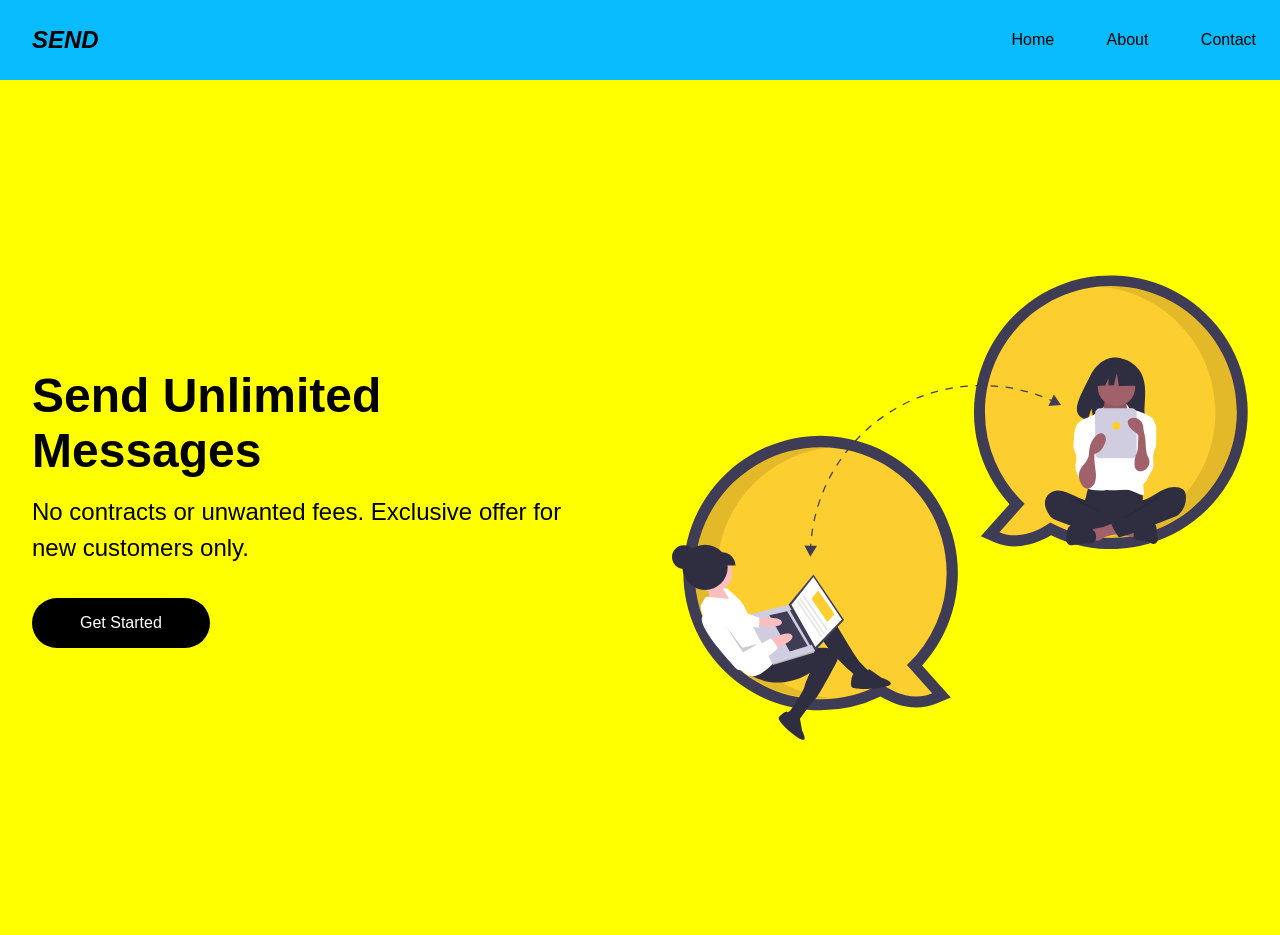
<file: web/index.html>
<!DOCTYPE html>
<html lang="en">
  <head>
    <meta charset="UTF-8" />
    <meta name="viewport" content="width=device-width, initial-scale=1.0" />
    <title>Document</title>
    <link rel="stylesheet" href="styles.css" />
  </head>
  <body>
    <nav>
      <div class="logo">SEND</div>
      <div class="nav-items">
        <a href="/">Home</a> <a href="/">About</a> <a href="/">Contact</a>
      </div>
    </nav>
    <section class="hero">
      <div class="hero-container">
        <div class="column-left">
          <h1>Send Unlimited Messages</h1>
          <p>
            No contracts or unwanted fees. Exclusive offer for new customers
            only.
          </p>
          <button>Get Started</button>
        </div>
        <div class="column-right">
          <img
            src="./image-1.svg"
            alt="illustration
        "
            class="hero-image"
          />
        </div>
      </div>
    </section>
  </body>
</html>
</file>
<file: web/styles.css>
* {
    box-sizing: border-box;
    margin: 0;
    padding: 0;
    font-family: 'Trebuchet MS', 'Lucida Sans Unicode', 'Lucida Grande',
      'Lucida Sans', Arial, sans-serif;
  }
  
  nav {
    height: 80px;
    background: #08bbfc;
    display: flex;
    justify-content: space-between;
    align-items: center;
    padding: 0rem calc((100vw - 1300px) / 2);
  }
  
  .logo {
    color: #000;
    font-size: 1.5rem;
    font-weight: bold;
    font-style: italic;
    padding: 0 2rem;
  }
  
  nav a {
    text-decoration: none;
    color: #000;
    padding: 0 1.5rem;
  }
  
  nav a:hover {
    color: #fff;
  }
  
  .hero {
    background: #ffff00;
  }
  
  .hero-container {
    display: grid;
    grid-template-columns: 1fr 1fr;
    height: 95vh;
    padding: 3rem calc((100vw - 1300px) / 2);
  }
  
  .column-left {
    display: flex;
    flex-direction: column;
    justify-content: center;
    align-items: flex-start;
    color: #000;
    padding: 0rem 2rem;
  }
  
  .column-left h1 {
    margin-bottom: 1rem;
    font-size: 3rem;
  }
  
  .column-left p {
    margin-bottom: 2rem;
    font-size: 1.5rem;
    line-height: 1.5;
  }
  
  button {
    padding: 1rem 3rem;
    font-size: 1rem;
    border: none;
    color: #ffffff;
    background: #000;
    cursor: pointer;
    border-radius: 50px;
  }
  
  button:hover {
    background: #fff;
    color: #000;
  }
  
  .column-right {
    display: flex;
    justify-content: center;
    align-items: center;
    padding: 0rem 2rem;
  }
  
  .hero-image {
    width: 100%;
    height: 100%;
  }
  
  @media screen and (max-width: 768px) {
    .hero-container {
      grid-template-columns: 1fr;
    }
  }
</file>
